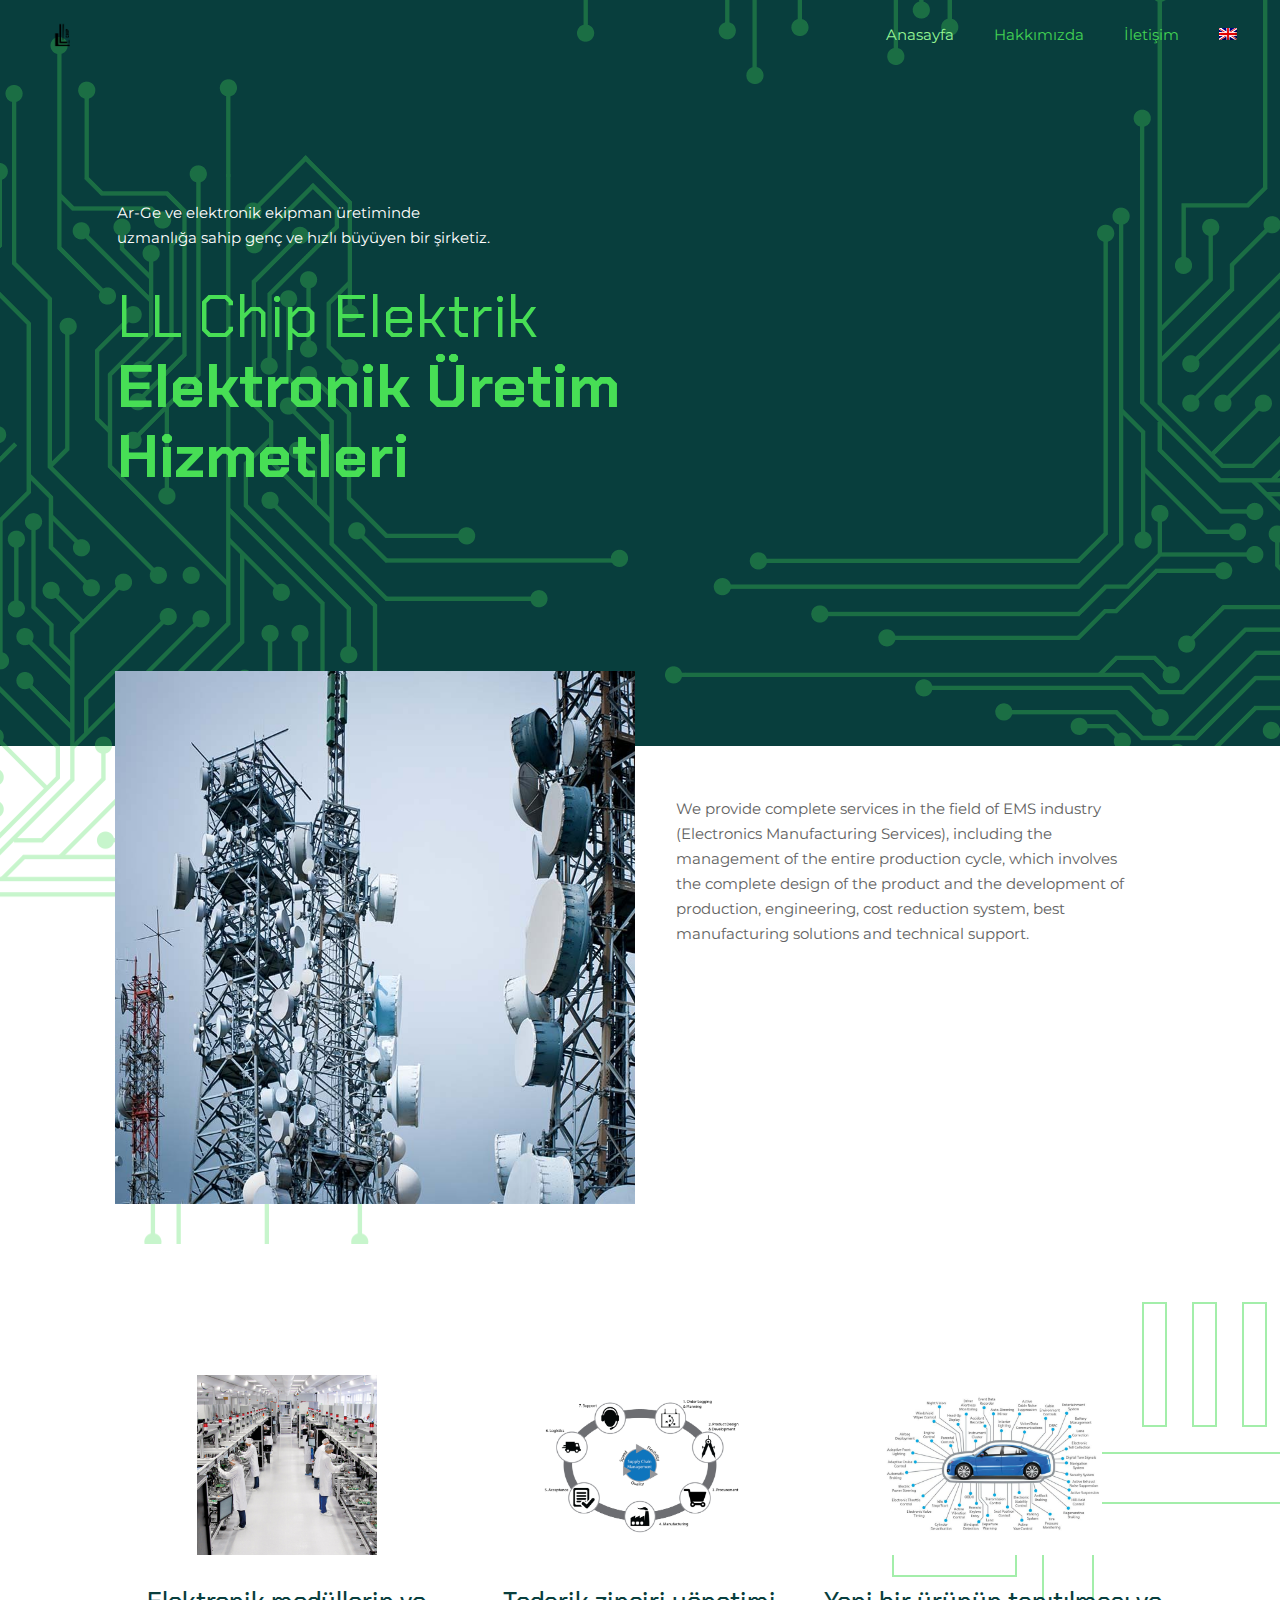
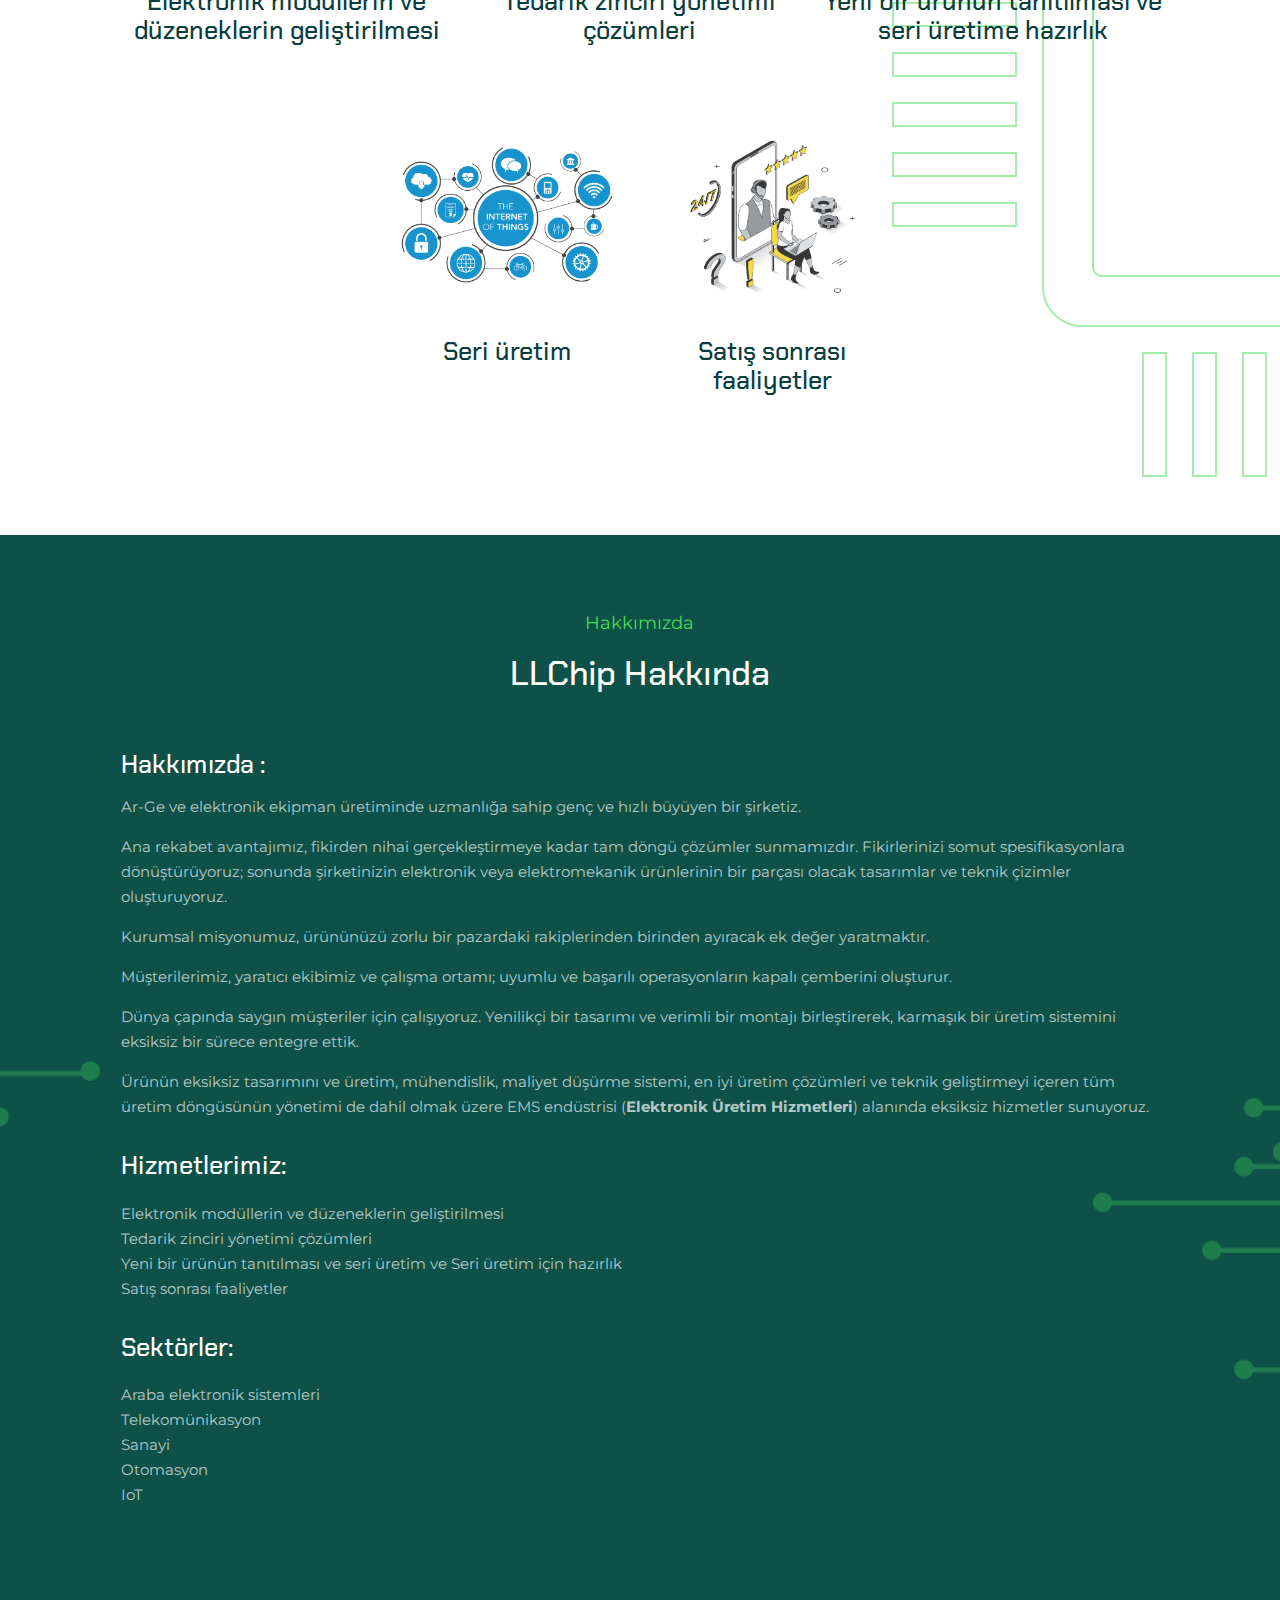
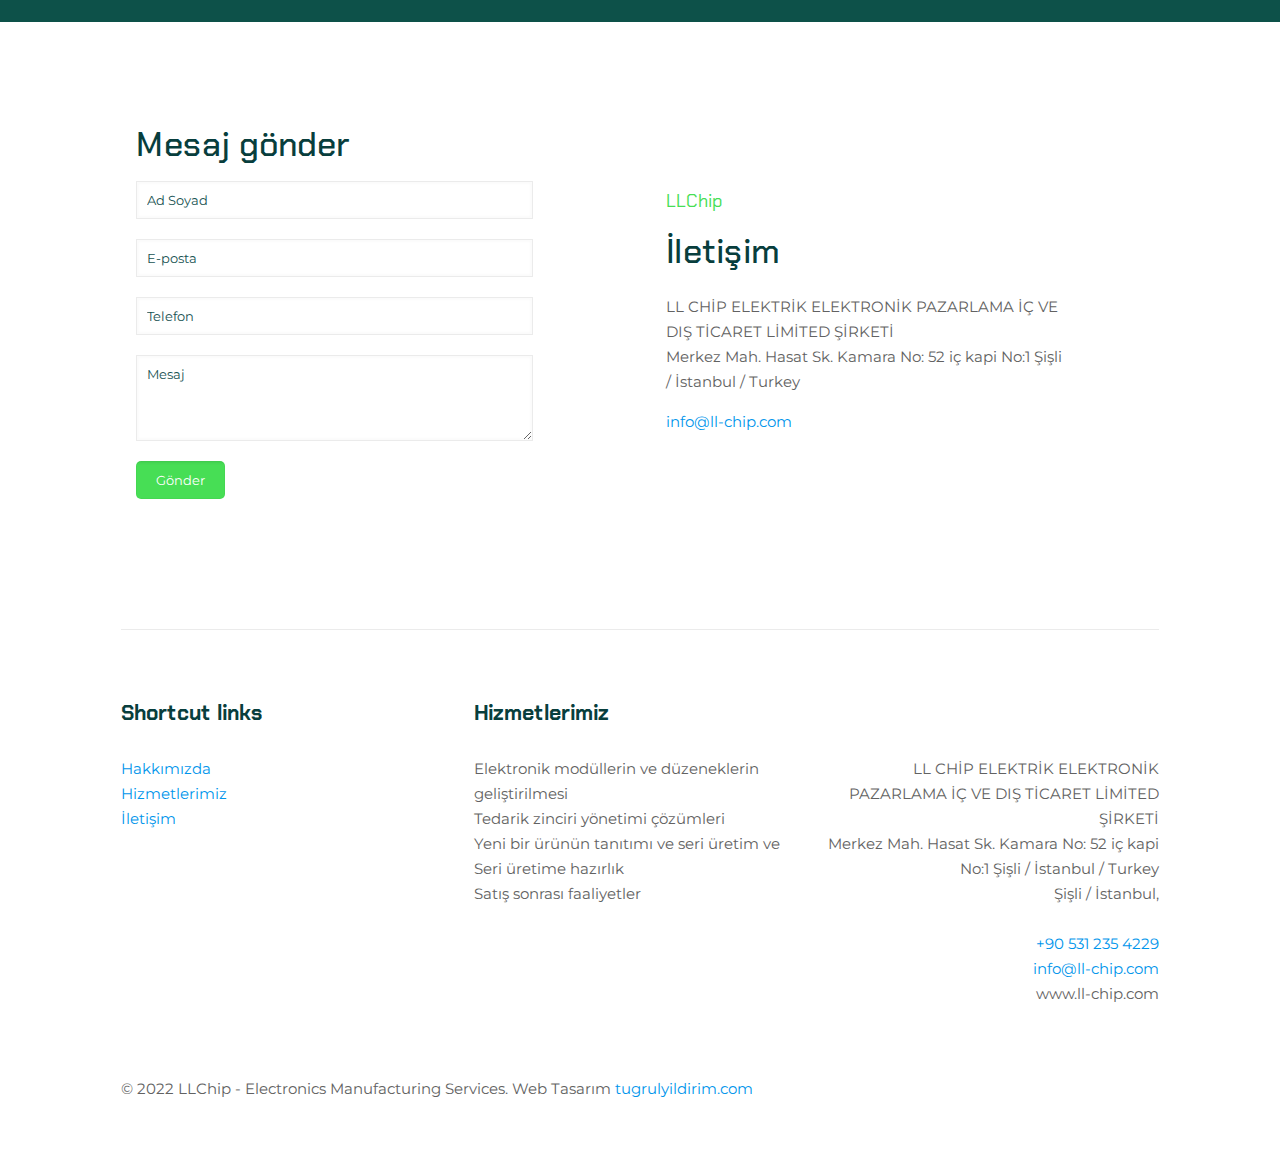
<file: index.html>
<!DOCTYPE html>
<!--[if lt IE 7]>
<html class="no-js lt-ie10 lt-ie9 lt-ie8 lt-ie7"> <![endif]-->
<!--[if IE 7]>
<html class="no-js lt-ie10 lt-ie9 lt-ie8"> <![endif]-->
<!--[if IE 8]>
<html class="no-js lt-ie10 lt-ie9"> <![endif]-->
<!--[if IE 9]>
<html class="no-js lt-ie10"> <![endif]-->
<!--[if gt IE 8]><!-->
<html class="no-js">
<!--<![endif]-->

<head>

    <meta charset="utf-8">
    <!-- Primary Meta Tags -->
    <title>LL CHİP ELEKTRİK ELEKTRONİK | Elektronik Üretim Hizmetleri</title>
    <meta name="title" content="LL CHİP ELEKTRİK ELEKTRONİK | Elektronik Üretim Hizmetleri">
    <meta name="description"
          content="LLChip, GPS izleyiciler, endüstriyel hücresel yönlendiriciler, ağ geçitleri ve uzaktan yönetim platformu ile IoT'nin zorluklarının üstesinden gelin ve tam potansiyele ulaşın.">

    <!-- Open Graph / Facebook -->
    <meta property="og:type" content="website">
    <meta property="og:url" content="https://ll-chip.com">
    <meta property="og:title" content="LL CHİP ELEKTRİK ELEKTRONİK | Elektronik Üretim Hizmetleri">
    <meta property="og:description"
          content="LLChip, GPS izleyiciler, endüstriyel hücresel yönlendiriciler, ağ geçitleri ve uzaktan yönetim platformu ile IoT'nin zorluklarının üstesinden gelin ve tam potansiyele ulaşın.">
    <meta property="og:image" content="https://ll-chip.com/images/meta.jpg">

    <!-- Twitter -->
    <meta property="twitter:card" content="summary_large_image">
    <meta property="twitter:url" content="https://ll-chip.com">
    <meta property="twitter:title" content="LL CHİP ELEKTRİK ELEKTRONİK | Elektronik Üretim Hizmetleri">
    <meta property="twitter:description"
          content="LLChip, GPS izleyiciler, endüstriyel hücresel yönlendiriciler, ağ geçitleri ve uzaktan yönetim platformu ile IoT'nin zorluklarının üstesinden gelin ve tam potansiyele ulaşın.">
    <meta property="twitter:image" content="https://ll-chip.com/images/meta.jpg">

    <!-- Mobile Specific Metas -->
    <meta name="viewport" content="width=device-width, initial-scale=1, maximum-scale=1">

    <!-- Favicons -->
    <link rel="shortcut icon" href="/images/favicon.ico">

    <!-- FONTS -->
    <link rel='stylesheet' href='https://fonts.googleapis.com/css?family=Roboto:100,300,400,400italic,700'>
    <link rel='stylesheet' href='https://fonts.googleapis.com/css?family=Patua+One:100,300,400,400italic,700'>
    <link rel='stylesheet' href='https://fonts.googleapis.com/css?family=Lato:400,400italic,700,700italic,900'>
    <link rel="stylesheet"
          href='https://fonts.googleapis.com/css?family=Montserrat:100,300,400,400italic,500,700,700italic'
          type="text/css" media="all">
    <link rel="stylesheet"
          href='https://fonts.googleapis.com/css?family=Chakra+Petch:100,300,400,400italic,500,700,700italic'
          type="text/css" media="all">

    <!-- CSS -->
    <link rel='stylesheet' href='/css/global.css'>
    <link rel='stylesheet' href='/css/structure.css'>
    <link rel='stylesheet' href='/css/electronics.css'>
    <link rel='stylesheet' href='/css/custom.css'>

    <script type="application/ld+json">
        {
            "@context": "https://schema.org",
            "@type": "LocalBusiness",
            "name": "LLChip",
            "image": "https://ll-chip.com/images/meta.jpg",
            "@id": "@llchip",
            "url": "https://ll-chip.com/images/meta.jpg",
            "telephone": "+905312354229",
            "priceRange": "$$$",
            "address": {
                "@type": "PostalAddress",
                "streetAddress": "Merkez neighborhood Hasat street",
                "addressLocality": "Şişli",
                "postalCode": "",
                "addressCountry": "TR"
            },
            "openingHoursSpecification": {
                "@type": "OpeningHoursSpecification",
                "dayOfWeek": [
                    "Monday",
                    "Tuesday",
                    "Wednesday",
                    "Thursday",
                    "Friday",
                    "Saturday",
                    "Sunday"
                ],
                "opens": "00:00",
                "closes": "23:59"
            },
            "sameAs": [
                "https://test.com",
                "https://test.com",
                "https://test.com",
                "https://test.com",
                "https://test.com",
                "https://test.com",
                "https://test.com"
            ]
        }
    </script>
    <link rel="canonical" href="https://ll-chip.com">
    <link rel="alternate" href="https://ll-chip.com/en" hreflang="tr-tr">
</head>

<body class="home page style-simple button-default layout-full-width if-zoom if-border-hide no-content-padding hide-love header-transparent header-fw minimalist-header-no sticky-header sticky-tb-color ab-hide subheader-both-center menuo-right menuo-no-borders footer-copy-center mobile-tb-center mobile-side-slide mobile-mini-mr-ll tablet-sticky mobile-header-mini mobile-sticky">
<div id="Wrapper">
    <div id="Header_wrapper">
        <div id="Top_bar">
            <div class="container">
                <div class="column one">
                    <div class="top_bar_left clearfix">
                        <div class="logo">
                            <a id="logo" href="/" title="LL Chip Electronics" data-height="100" data-padding="5">
                                <img class="logo-main scale-with-grid" src="/images/llchip-logo.png"
                                     data-retina="images/llchip-logo.png" data-height="60"
                                     data-no-retina="" alt="llchip logo" title="llchip logo"/>
                                <img class="logo-sticky scale-with-grid" src="/images/llchip-logo.png"
                                     data-retina="images/llchip-logo.png" data-height="60"
                                     data-no-retina="" alt="llchip logo" title="llchip logo"/>
                                <img class="logo-mobile scale-with-grid" src="/images/llchip-logo.png"
                                     data-retina="images/llchip-logo.png" data-height="60"
                                     data-no-retina="" alt="llchip logo" title="llchip logo"/>
                                <img class="logo-mobile-sticky scale-with-grid" src="/images/llchip-logo.png"
                                     data-retina="images/llchip-logo.png" data-height="60"
                                     data-no-retina="" alt="llchip logo" title="llchip logo"/>
                            </a>
                        </div>
                        <div class="menu_wrapper">
                            <nav id="menu">
                                <ul id="menu-menu" class="menu menu-main">
                                    <li class="current-menu-item"><a href="/#" title="Anasayfa"><span>Anasayfa</span></a>
                                    </li>
                                    <li><a href="#hakkimizda" title="hakkımızda"><span>Hakkımızda</span></a></li>
                                    <li><a href="#iletisim" title="İletişim"><span>İletişim</span></a></li>
                                    <li><a href="/en" title="English version"><span><img src="/images/flags/en.png"
                                                                                       alt="English version"></span></a>
                                    </li>
                                </ul>
                            </nav>
                            <a class="responsive-menu-toggle" href="/#"><i class="icon-menu-fine"></i></a>
                        </div>
                    </div>
                </div>
            </div>
        </div>
    </div>
    <div id="Content">
        <div class="content_wrapper clearfix">
            <div class="sections_group">
                <div class="entry-content">
                    <div class="section mcb-section equal-height-wrap"
                         style="padding-top:200px; padding-bottom:200px; background-color:#185352; background-image:url(/images/electronics_home_main_bg.png); background-repeat:no-repeat; background-position:left bottom;">
                        <div class="section_wrapper mcb-section-inner">
                            <div class="wrap mcb-wrap  two-third valign-middle clearfix">
                                <div class="mcb-wrap-inner">
                                    <div class="column mcb-column one column_column">
                                        <div class="column_attr clearfix">
                                            <p style="color:#fff;">Ar-Ge ve elektronik ekipman üretiminde <br> uzmanlığa
                                                sahip genç ve hızlı büyüyen bir şirketiz.</p>
                                            <hr class="no_line" style="margin: 0 auto 15px;"/>
                                            <h1 class="themecolor">
                                                LL Chip Elektrik <br>
                                                <strong>Elektronik Üretim <br> Hizmetleri</strong>
                                            </h1>
                                        </div>
                                    </div>
                                </div>
                            </div>
                            <div class="wrap mcb-wrap one-third valign-middle clearfix">
                                <div class="mcb-wrap-inner">
                                    <div class="column mcb-column five-sixth column_hover_color">
                                        <div class="hover_color align_left" style="background-color:#052a29;"
                                             ontouchstart="this.classList.toggle(hover">

                                        </div>
                                    </div>
                                </div>
                            </div>
                        </div>
                    </div>
                    <div class="section mcb-section"
                         style="padding-top:0px; padding-bottom:0; background-image:url(/images/electronics-home-circuit-bg1.png); background-repeat:no-repeat; background-position:left top;">
                        <div class="section_wrapper mcb-section-inner">
                            <div class="wrap mcb-wrap one-second valign-top move-up clearfix" style="margin-top:-75px"
                                 data-mobile="no-up">
                                <div class="mcb-wrap-inner">
                                    <div class="column mcb-column one column_image">
                                        <div class="image_frame image_item no_link scale-with-grid no_border">
                                            <div class="image_wrapper"><img class="scale-with-grid"
                                                                            src="/images/llchip10.jpg"
                                                                            title="llchip elektronik üretim hizmetleri"
                                                                            alt="llchip elektronik üretim hizmetleri"/>
                                            </div>
                                        </div>
                                    </div>
                                </div>
                            </div>
                            <div class="wrap mcb-wrap one-second valign-top clearfix" style="padding:50px 3% 0">
                                <div class="mcb-wrap-inner">
                                    <div class="column mcb-column one column_column">
                                        <div class="column_attr clearfix">
                                            <p>We provide complete services in the field of EMS industry (Electronics Manufacturing Services), including the management of the entire production cycle, which involves the complete design of the product and the development of production, engineering, cost reduction system, best manufacturing solutions and technical support.</p>
                                        </div>
                                    </div>
                                    <div class="column mcb-column one column_divider">
                                        <hr class="no_line"/>
                                    </div>
                                </div>
                            </div>
                        </div>
                    </div>
                    <div class="section mcb-section"
                         style="padding-top:0px; padding-bottom:75px; background-image:url(/images/electronics-home-circuit-bg2.png); background-repeat:no-repeat; background-position:right center;"
                         id="services">
                        <div class="section_wrapper mcb-section-inner">
                            <div class="wrap mcb-wrap one valign-top clearfix">
                                <div class="mcb-wrap-inner">
                                    <div class="column mcb-column one-sixth column_placeholder">
                                        <div class="placeholder">
                                            &nbsp;
                                        </div>
                                    </div>
                                    <div class="column mcb-column one column_divider">
                                        <hr class="no_line" style="margin: 0 auto 50px;"/>
                                    </div>
                                </div>
                            </div>
                            <div class="wrap mcb-wrap  divider valign-top bg-cover clearfix">
                                <div class="mcb-wrap-inner"></div>
                            </div>
                            <div class="wrap mcb-wrap one-third valign-top bg-cover clearfix">
                                <div class="mcb-wrap-inner">
                                    <div class="column mcb-column one column_icon_box">
                                        <div class="icon_box icon_position_top no_border">
                                            <a href="#hakkimizda" title="about"></a>
                                            <div class="image_wrapper"><img
                                                    src="/images/llchip-development-of-electronic-modules-and-assemblies.jpg"
                                                    class="scale-with-grid"
                                                    alt="elektronik modüllerin ve düzeneklerin geliştirilmesi"
                                                    title="elektronik modüllerin ve düzeneklerin geliştirilmesi"
                                                    style="height: 180px; width: auto; display: inline-block; margin:  0 auto;"/>
                                            </div>
                                            <div class="desc_wrapper">
                                                <div class="desc">
                                                    <h3>Elektronik modüllerin ve düzeneklerin geliştirilmesi</h3>
                                                </div>
                                            </div>
                                        </div>
                                    </div>
                                </div>
                            </div>
                            <div class="wrap mcb-wrap one-third valign-top bg-cover clearfix">
                                <div class="mcb-wrap-inner">
                                    <div class="column mcb-column one column_icon_box">
                                        <div class="icon_box icon_position_top no_border">
                                            <a href="#hakkimizda" title="hakkımızda"></a>
                                            <div class="image_wrapper"><img
                                                    src="/images/supply-chain-management-solutions.jpg"
                                                    style="height: 180px; width: auto; display: inline-block; margin:  0 auto;"
                                                    alt="Tedarik zinciri yönetimi çözümleri"
                                                    title="Tedarik zinciri yönetimi çözümleri"
                                                    class="scale-with-grid"/></div>
                                            <div class="desc_wrapper">
                                                <div class="desc">
                                                    <h3>Tedarik zinciri yönetimi çözümleri</h3>
                                                </div>
                                            </div>
                                        </div>
                                    </div>
                                </div>
                            </div>
                            <div class="wrap mcb-wrap one-third valign-top bg-cover clearfix">
                                <div class="mcb-wrap-inner">
                                    <div class="column mcb-column one column_icon_box">
                                        <div class="icon_box icon_position_top no_border">
                                            <a href="/#hakkimizda"></a>
                                            <div class="image_wrapper"><img src="/images/marketing.jpg"
                                                                            style="height: 180px; width: auto; display: inline-block; margin:  0 auto;"
                                                                            class="scale-with-grid"
                                                                            alt="Yeni bir ürünün tanıtılması ve seri üretime hazırlık"
                                                                            title="Yeni bir ürünün tanıtılması ve seri üretime hazırlık"
                                            /></div>
                                            <div class="desc_wrapper">
                                                <div class="desc">
                                                    <h3>Yeni bir ürünün tanıtılması ve seri üretime hazırlık
                                                    </h3>
                                                </div>
                                            </div>
                                        </div>
                                    </div>
                                </div>
                            </div>
                            <div class="wrap mcb-wrap  divider valign-top bg-cover clearfix">
                                <div class="mcb-wrap-inner"></div>
                            </div>
                            <div class="wrap mcb-wrap one-fourth valign-top bg-cover clearfix">
                                <div class="mcb-wrap-inner">
                                    <div class="column mcb-column one column_placeholder">
                                        <div class="placeholder">
                                            &nbsp;
                                        </div>
                                    </div>
                                </div>
                            </div>
                            <div class="wrap mcb-wrap one-fourth valign-top bg-cover clearfix">
                                <div class="mcb-wrap-inner">
                                    <div class="column mcb-column one column_icon_box">
                                        <div class="icon_box icon_position_top no_border">
                                            <a href="/#hakkimizda"></a>
                                            <div class="image_wrapper"><img src="/images/internet-of-things.jpg"
                                                                            style="height: 180px; width: auto; display: inline-block; margin:  0 auto;"
                                                                            class="scale-with-grid"
                                                                            alt="Seri üretim"
                                                                            title="Seri üretim"/></div>
                                            <div class="desc_wrapper">
                                                <div class="desc">
                                                    <h3>Seri üretim</h3>
                                                </div>
                                            </div>
                                        </div>
                                    </div>
                                </div>
                            </div>
                            <div class="wrap mcb-wrap one-fourth valign-top bg-cover clearfix">
                                <div class="mcb-wrap-inner">
                                    <div class="column mcb-column one column_icon_box">
                                        <div class="icon_box icon_position_top no_border">
                                            <a href="/#hakkimizda"></a>
                                            <div class="image_wrapper"><img src="/images/test5.png"
                                                                            title="Satış sonrası faaliyetler"
                                                                            alt="Satış sonrası faaliyetler"
                                                                            style="height: 180px; width: auto; display: inline-block; margin:  0 auto;"
                                                                            class="scale-with-grid"/></div>
                                            <div class="desc_wrapper">
                                                <div class="desc">
                                                    <h3>Satış sonrası faaliyetler</h3>
                                                </div>
                                            </div>
                                        </div>
                                    </div>
                                </div>
                            </div>
                        </div>
                    </div>
                    <div class="section mcb-section bg-cover"
                         style="padding-top:75px; padding-bottom:75px; background-color:#0d5149; background-image:url(/images/electornics-home-section-bg.png); background-repeat:no-repeat; background-position:center;"
                         id="hakkimizda">
                        <div class="section_wrapper mcb-section-inner">
                            <div class="wrap mcb-wrap one valign-top bg-cover clearfix">
                                <div class="mcb-wrap-inner">
                                    <div class="column mcb-column one column_column">
                                        <div class="column_attr clearfix align_center">
                                            <p class="themecolor big">Hakkımızda</p>
                                            <h2 style="color:#fff;">LLChip Hakkında</h2>
                                        </div>
                                    </div>
                                    <div class="column mcb-column one column_blog_teaser" id="about-content">
                                        <h3 class="text-white">Hakkımızda :</h3>
                                        <p class="text-white-50">Ar-Ge ve elektronik ekipman üretiminde uzmanlığa sahip genç ve hızlı büyüyen bir şirketiz.</p>
                                        <p>Ana rekabet avantajımız, fikirden nihai gerçekleştirmeye kadar tam döngü çözümler sunmamızdır. Fikirlerinizi somut spesifikasyonlara dönüştürüyoruz; sonunda şirketinizin elektronik veya elektromekanik ürünlerinin bir parçası olacak tasarımlar ve teknik çizimler oluşturuyoruz.</p>
                                        <p>Kurumsal misyonumuz, ürününüzü zorlu bir pazardaki rakiplerinden birinden ayıracak ek değer yaratmaktır.</p>
                                        <p>Müşterilerimiz, yaratıcı ekibimiz ve çalışma ortamı; uyumlu ve başarılı operasyonların kapalı çemberini oluşturur.</p>
                                        <p>Dünya çapında saygın müşteriler için çalışıyoruz. Yenilikçi bir tasarımı ve verimli bir montajı birleştirerek, karmaşık bir üretim sistemini eksiksiz bir sürece entegre ettik.</p>
                                        <p>Ürünün eksiksiz tasarımını ve üretim, mühendislik, maliyet düşürme sistemi, en iyi üretim çözümleri ve teknik geliştirmeyi içeren tüm üretim döngüsünün yönetimi de dahil olmak üzere EMS endüstrisi (<strong>Elektronik Üretim Hizmetleri</strong>) alanında eksiksiz hizmetler sunuyoruz. </p>

                                        <h3 style="margin-top: 2rem; margin-bottom: 1.3rem;">Hizmetlerimiz:</h3>
                                        <ul>
                                            <li>Elektronik modüllerin ve düzeneklerin geliştirilmesi
                                                </li>
                                            <li>Tedarik zinciri yönetimi çözümleri
                                                </li>
                                            <li>Yeni bir ürünün tanıtılması ve seri üretim ve Seri üretim için hazırlık

                                            </li>
                                            <li>Satış sonrası faaliyetler</li>
                                        </ul>

                                        <h3 style="margin-top: 2rem; margin-bottom: 1.3rem;">Sektörler:</h3>
                                        <ul>
                                            <li>Araba elektronik sistemleri
                                                </li>
                                            <li>Telekomünikasyon
                                                </li>
                                            <li>Sanayi
                                                </li>
                                            <li>Otomasyon
                                                </li>
                                            <li>IoT</li>
                                        </ul>
                                    </div>
                                </div>
                            </div>
                        </div>
                    </div>
                    <div class="section mcb-section equal-height-wrap"
                         style="padding-top:100px; padding-bottom:75px;" id="iletisim">
                        <div class="section_wrapper mcb-section-inner">

                            <div class="wrap mcb-wrap one-second valign-middle bg-cover clearfix" style="padding:0 2%">
                                <div class="mcb-wrap-inner">
                                    <div class="column mcb-column five-sixth column_column">
                                        <div class="column_attr clearfix">
                                            <h2>Mesaj gönder</h2>
                                            <form action="gonder.php" method="post">
                                                <input type="text" name="name" required class="input-text"
                                                       style="display: block; width: 100%;" placeholder="Ad Soyad">
                                                <input type="email" name="email" required class="input-text"
                                                       style="display: block; width: 100%;" placeholder="E-posta">
                                                <input type="tel" name="phone" required class="input-text"
                                                       style="display: block; width: 100%;" placeholder="Telefon">
                                                <textarea class="input-text" required name="message"
                                                          style="display: block; width: 100%;" placeholder="Mesaj"
                                                          rows="4"></textarea>
                                                <button type="submit" name="sendMessage" class="button action_button">
                                                    Gönder
                                                </button>
                                            </form>
                                        </div>
                                    </div>
                                </div>
                            </div>
                            <div class="wrap mcb-wrap one-second valign-middle bg-cover clearfix" style="padding:0 2%">
                                <div class="mcb-wrap-inner">
                                    <div class="column mcb-column five-sixth column_column">
                                        <div class="column_attr clearfix">
                                            <h2 class="big themecolor">LLChip</h2>

                                            <h2>İletişim</h2>
                                            <hr class="no_line" style="margin: 0 auto 5px;"/>
                                            <p>
                                                LL CHİP ELEKTRİK ELEKTRONİK PAZARLAMA İÇ VE DIŞ TİCARET LİMİTED ŞİRKETİ
                                                <br>
                                                Merkez Mah. Hasat Sk. Kamara No: 52 iç kapi No:1 Şişli / İstanbul / Turkey
                                            </p>
                                            <p>
                                                <a href="mailto:info@ll-chip.com">info@ll-chip.com</a>
                                            </p>
                                        </div>
                                    </div>
                                </div>
                            </div>
                        </div>
                    </div>
                    <div class="section mcb-section" style="padding-top:0px; padding-bottom:0px; ">
                        <div class="section_wrapper mcb-section-inner">
                            <div class="wrap mcb-wrap one valign-top bg-cover clearfix">
                                <div class="mcb-wrap-inner">
                                    <div class="column mcb-column one column_divider">
                                        <hr/>
                                    </div>
                                </div>
                            </div>
                        </div>
                    </div>
                </div>
            </div>
        </div>
    </div>
    <div class="widgets_wrapper" style="padding:70px 0 30px;">
        <div class="container">
            <div class="column one-third">
                <h4>Shortcut links</h4>
                <div class="textwidget custom-html-widget">
                    <hr class="no_line" style="margin: 0 auto 15px;"/>
                    <ul>
                        <li><a href="#hakkimizda" title="Hakkımızda">Hakkımızda</a></li>
                        <li><a href="#services" title="Hizmetlerimiz">Hizmetlerimiz</a></li>
                        <li><a href="#iletisim" title="İletişim">İletişim</a></li>
                    </ul>
                </div>
            </div>
            <div class="column one-third">
                <h4>Hizmetlerimiz</h4>
                <div class="textwidget custom-html-widget">
                    <hr class="no_line" style="margin: 0 auto 15px;"/>
                    <ul>
                        <li>Elektronik modüllerin ve düzeneklerin geliştirilmesi</li>
                        <li>Tedarik zinciri yönetimi çözümleri</li>
                        <li>Yeni bir ürünün tanıtımı ve seri üretim ve Seri üretime hazırlık</li>
                        <li>Satış sonrası faaliyetler</li>
                    </ul>
                </div>
            </div>
            <div class="column one-third">
                <h4>&nbsp;</h4>
                <div class="textwidget custom-html-widget">
                    <hr class="no_line" style="margin: 0 auto 15px;"/>
                    <div style="text-align:right;">
                        LL CHİP ELEKTRİK ELEKTRONİK PAZARLAMA İÇ VE DIŞ TİCARET LİMİTED ŞİRKETİ<br>
                        Merkez Mah. Hasat Sk. Kamara No: 52 iç kapi No:1 Şişli / İstanbul / Turkey
                        <br> Şişli / İstanbul,<br>
                        <br> <a href="tel:+905312354229">+90 531 235 4229</a><br>
                        <a href="mailto:info@ll-chip.com">info@ll-chip.com</a><br> www.ll-chip.com
                        <br>
                    </div>
                </div>
            </div>
        </div>
    </div>
    <div class="footer_copy">
        <div class="container">
            <div class="column one">
                <a id="back_to_top" class="button button_js" href="/" name="back_to_top"></a>
                <div class="copyright">
                    &copy; 2022 LLChip - Electronics Manufacturing Services. Web Tasarım <a target="_blank" rel="nofollow"
                                                                                          href="https://tugrulyildirim.com">tugrulyildirim.com</a>
                </div>
            </div>
        </div>
    </div>
</div>
<div id="Side_slide" class="right dark" data-width="250">
    <div class="close-wrapper">
        <a href="#" class="close"></a>
    </div>
    <div class="extras">
        <div class="extras-wrapper"></div>
    </div>
    <div class="menu_wrapper"></div>
</div>
<div id="body_overlay"></div>

<!-- JS -->
<script src="/js/jquery-2.1.4.min.js"></script>

<script src="/js/mfn.menu.js"></script>
<script src="/js/jquery.plugins.js"></script>
<script src="/js/jquery.jplayer.min.js"></script>
<script src="/js/animations/animations.js"></script>
<script src="/js/translate3d.js"></script>
<script src="/js/scripts.js"></script>
</body>

</html>
</file>
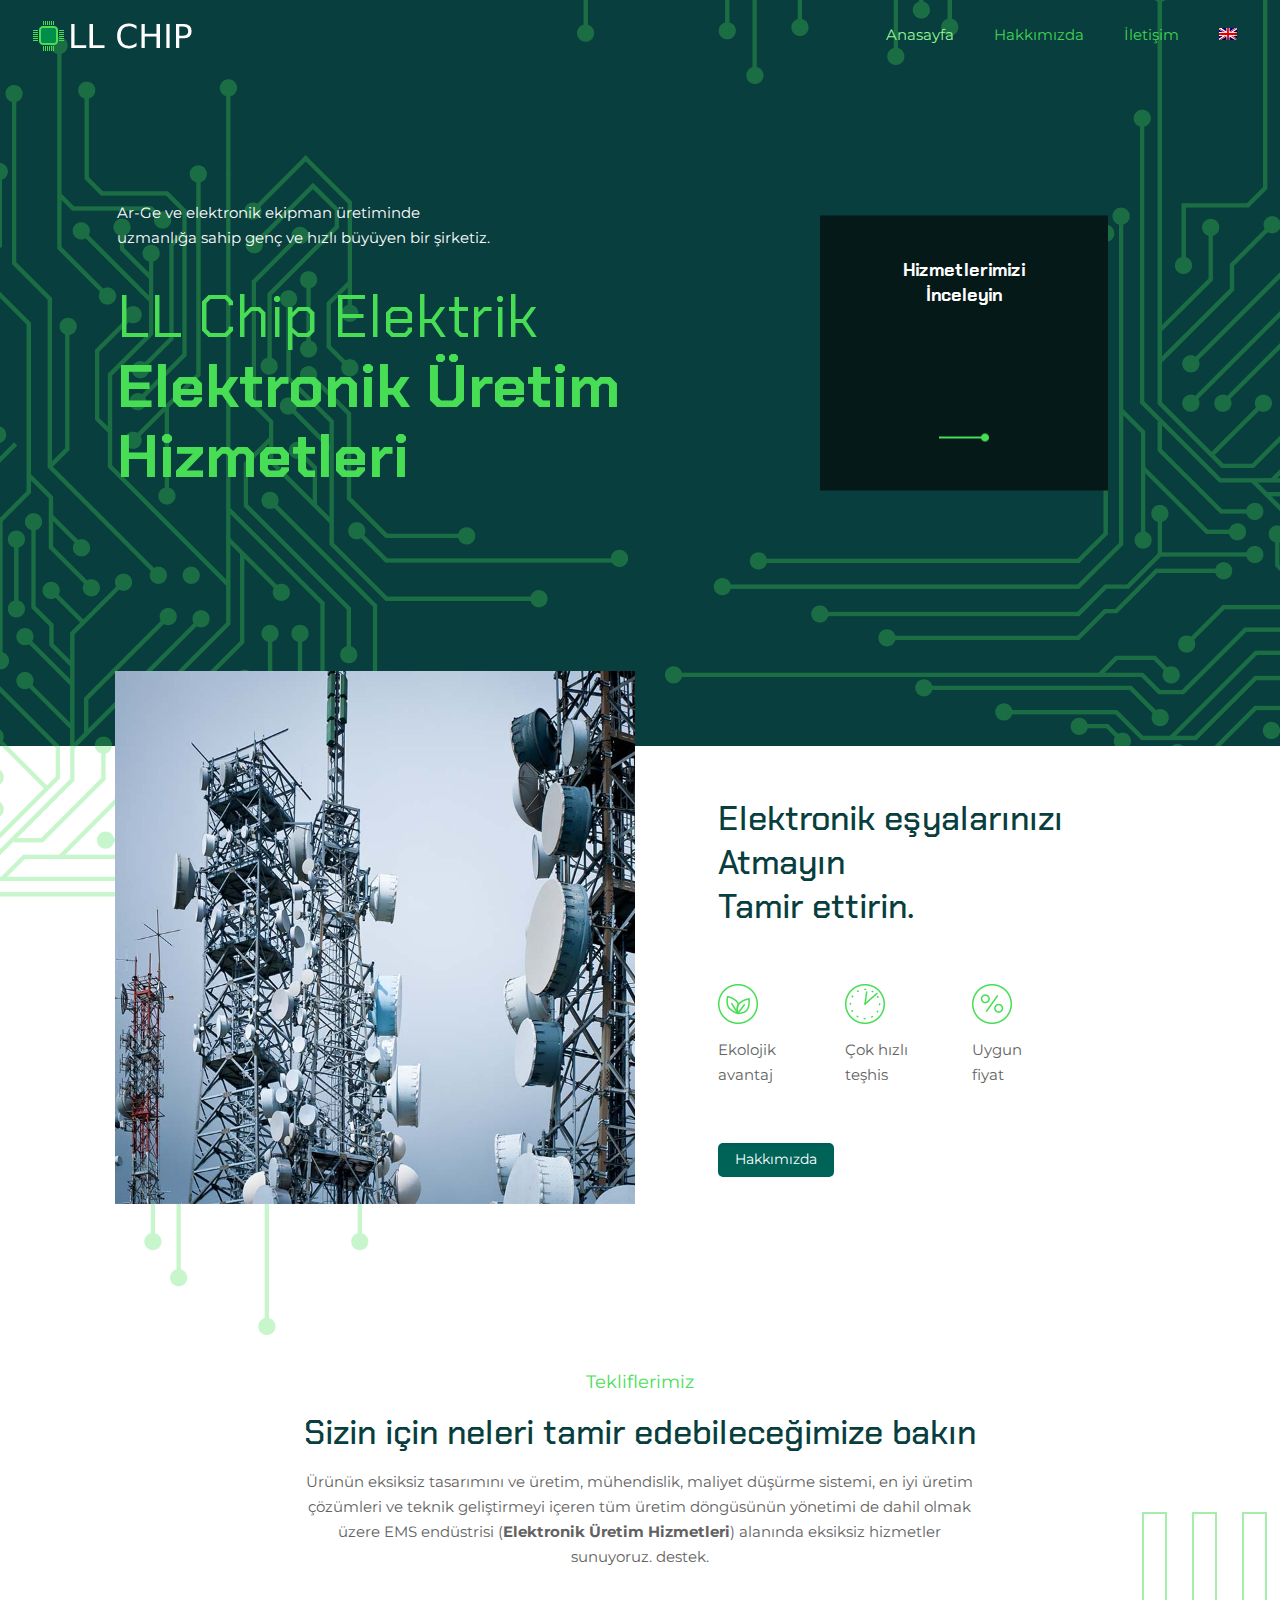
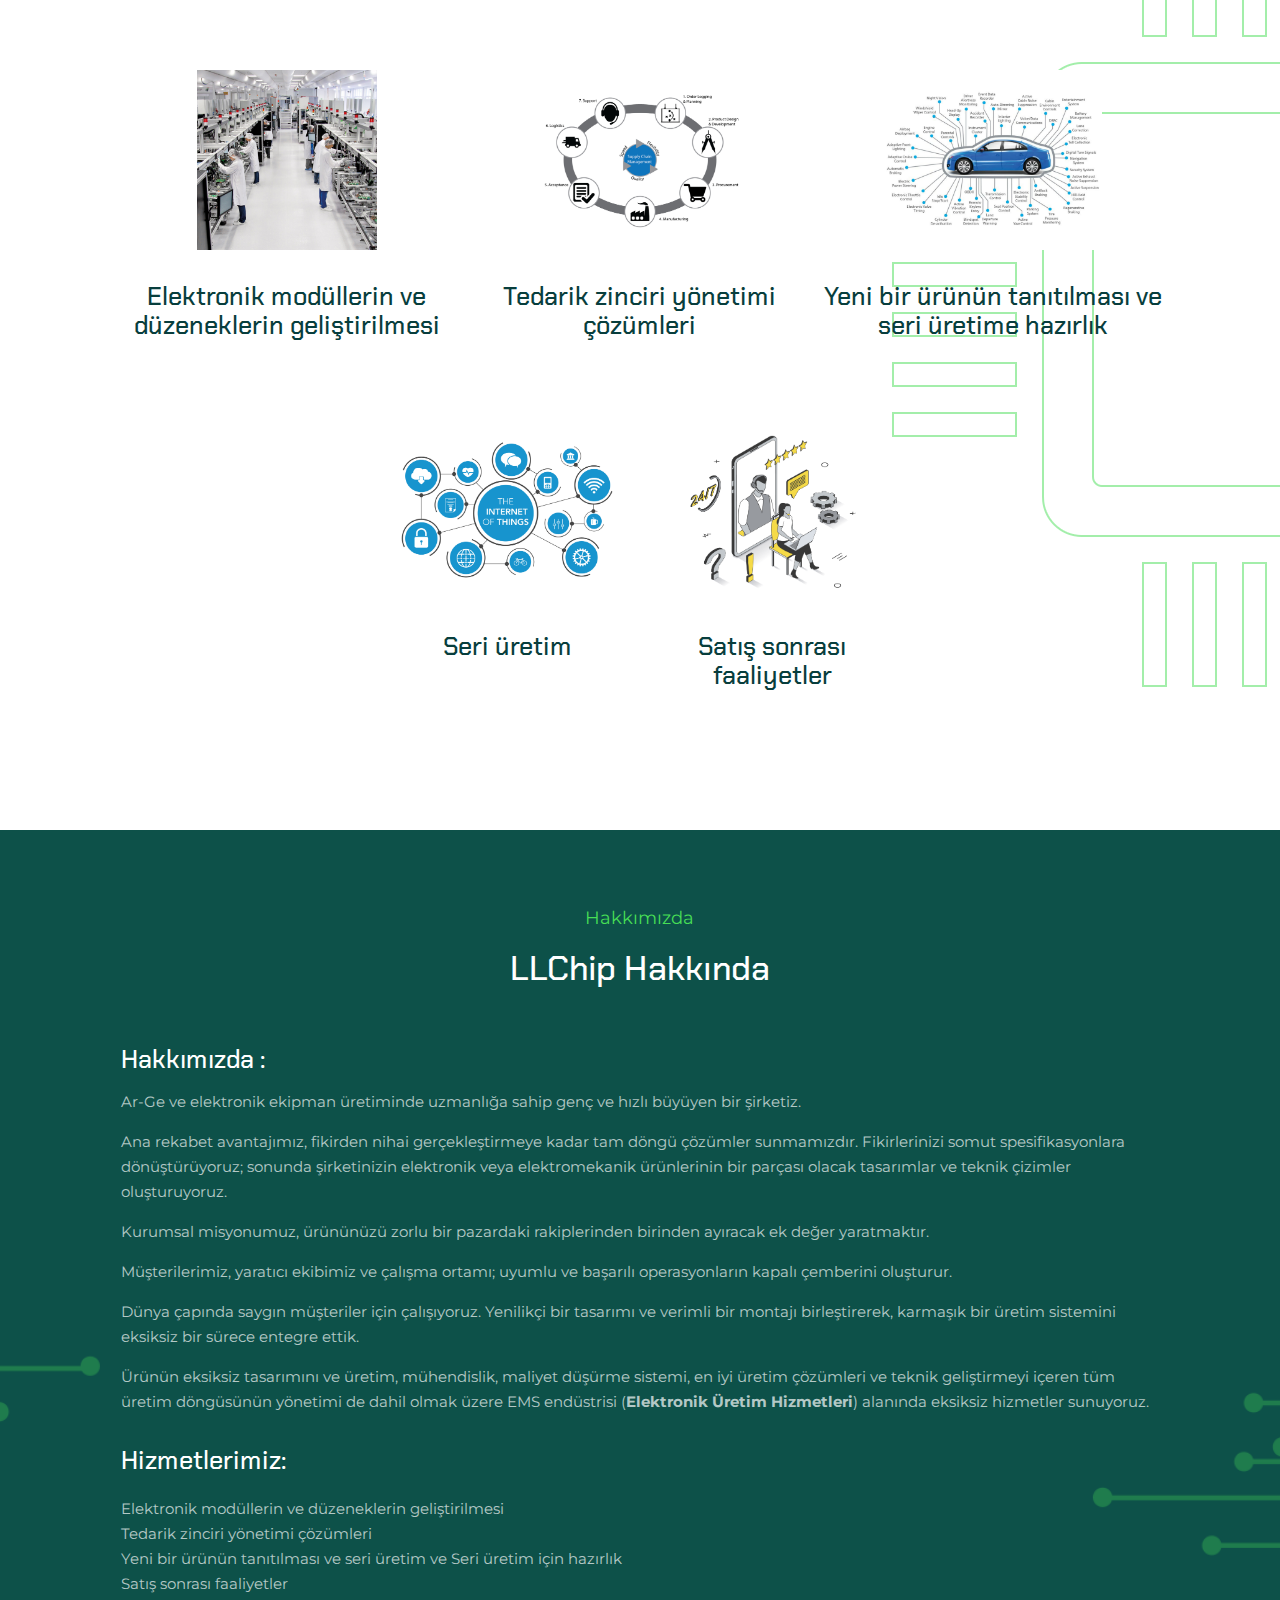
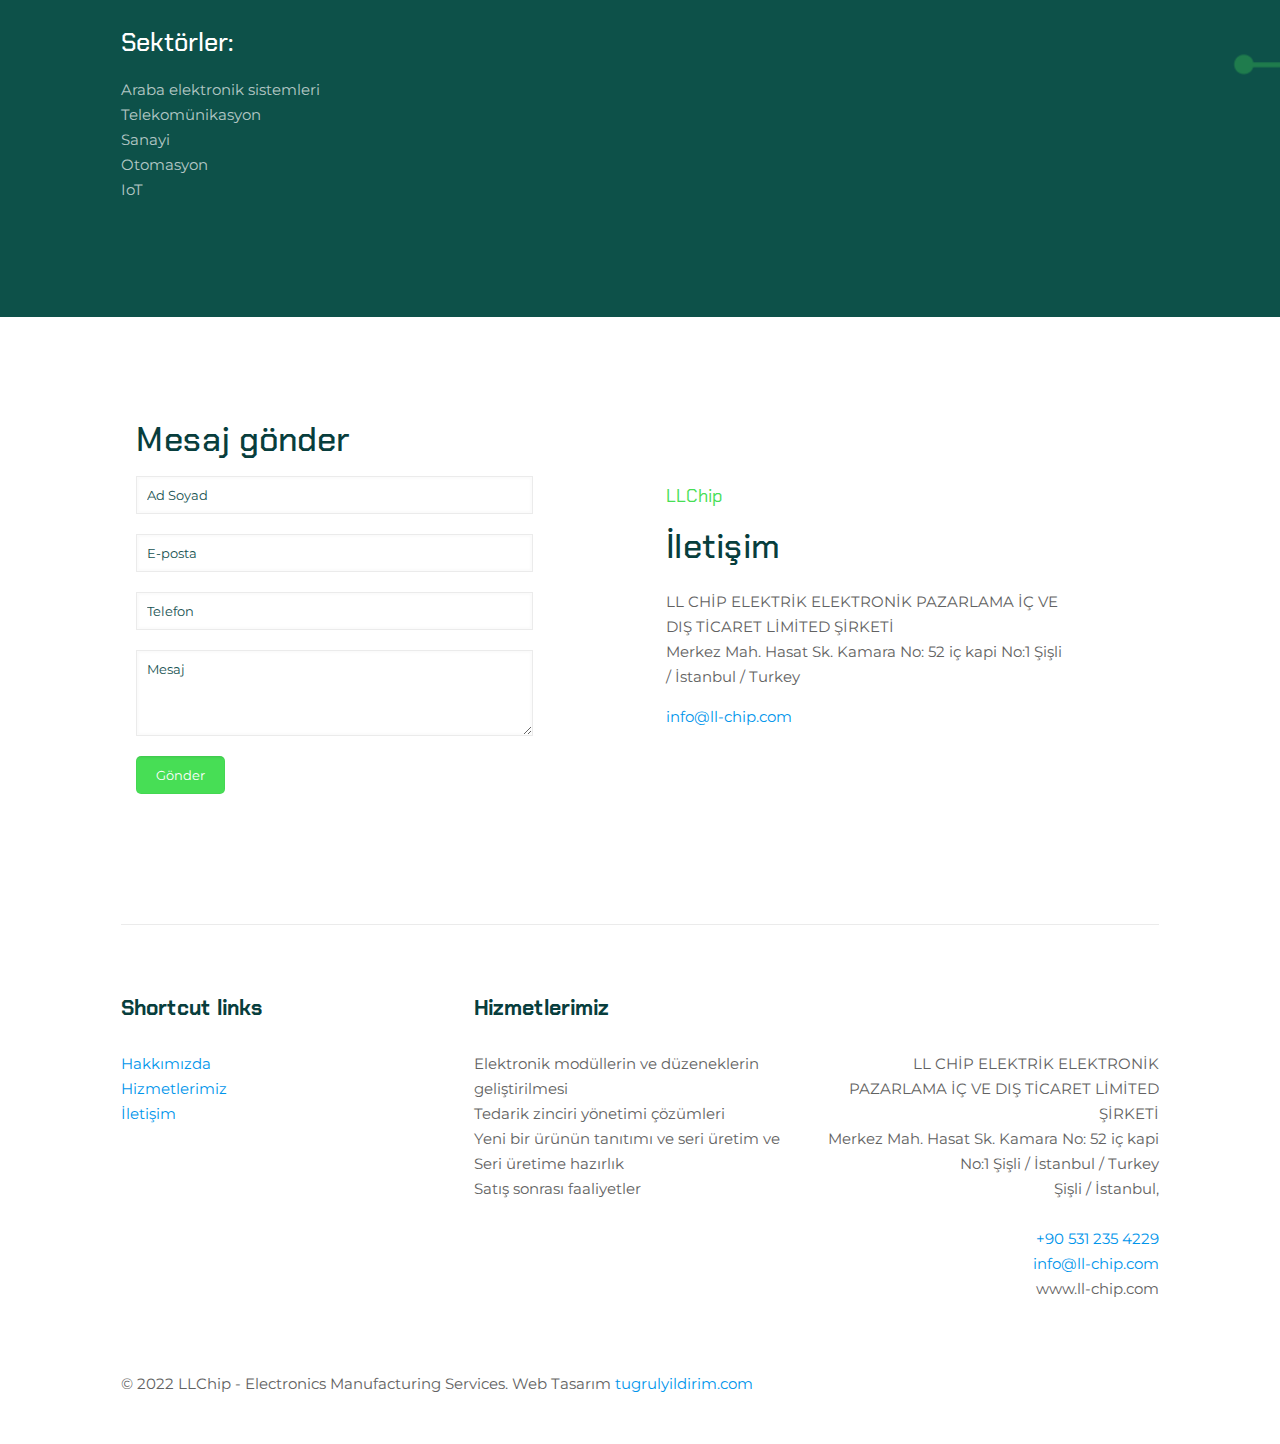
<file: tr/index.html>
<!DOCTYPE html>
<!--[if lt IE 7]>
<html class="no-js lt-ie10 lt-ie9 lt-ie8 lt-ie7"> <![endif]-->
<!--[if IE 7]>
<html class="no-js lt-ie10 lt-ie9 lt-ie8"> <![endif]-->
<!--[if IE 8]>
<html class="no-js lt-ie10 lt-ie9"> <![endif]-->
<!--[if IE 9]>
<html class="no-js lt-ie10"> <![endif]-->
<!--[if gt IE 8]><!-->
<html class="no-js">
<!--<![endif]-->

<head>

    <meta charset="utf-8">
    <!-- Primary Meta Tags -->
    <title>LL CHİP ELEKTRİK ELEKTRONİK | Elektronik Üretim Hizmetleri</title>
    <meta name="title" content="LL CHİP ELEKTRİK ELEKTRONİK | Elektronik Üretim Hizmetleri">
    <meta name="description"
          content="LLChip, GPS izleyiciler, endüstriyel hücresel yönlendiriciler, ağ geçitleri ve uzaktan yönetim platformu ile IoT'nin zorluklarının üstesinden gelin ve tam potansiyele ulaşın.">

    <!-- Open Graph / Facebook -->
    <meta property="og:type" content="website">
    <meta property="og:url" content="https://llchip.web.app">
    <meta property="og:title" content="LL CHİP ELEKTRİK ELEKTRONİK | Elektronik Üretim Hizmetleri">
    <meta property="og:description"
          content="LLChip, GPS izleyiciler, endüstriyel hücresel yönlendiriciler, ağ geçitleri ve uzaktan yönetim platformu ile IoT'nin zorluklarının üstesinden gelin ve tam potansiyele ulaşın.">
    <meta property="og:image" content="https://llchip.web.app/images/meta.jpg">

    <!-- Twitter -->
    <meta property="twitter:card" content="summary_large_image">
    <meta property="twitter:url" content="https://llchip.web.app">
    <meta property="twitter:title" content="LL CHİP ELEKTRİK ELEKTRONİK | Elektronik Üretim Hizmetleri">
    <meta property="twitter:description"
          content="LLChip, GPS izleyiciler, endüstriyel hücresel yönlendiriciler, ağ geçitleri ve uzaktan yönetim platformu ile IoT'nin zorluklarının üstesinden gelin ve tam potansiyele ulaşın.">
    <meta property="twitter:image" content="https://llchip.web.app/images/meta.jpg">

    <!-- Mobile Specific Metas -->
    <meta name="viewport" content="width=device-width, initial-scale=1, maximum-scale=1">

    <!-- Favicons -->
    <link rel="shortcut icon" href="../images/favicon.ico">

    <!-- FONTS -->
    <link rel='stylesheet' href='https://fonts.googleapis.com/css?family=Roboto:100,300,400,400italic,700'>
    <link rel='stylesheet' href='https://fonts.googleapis.com/css?family=Patua+One:100,300,400,400italic,700'>
    <link rel='stylesheet' href='https://fonts.googleapis.com/css?family=Lato:400,400italic,700,700italic,900'>
    <link rel="stylesheet"
          href='https://fonts.googleapis.com/css?family=Montserrat:100,300,400,400italic,500,700,700italic'
          type="text/css" media="all">
    <link rel="stylesheet"
          href='https://fonts.googleapis.com/css?family=Chakra+Petch:100,300,400,400italic,500,700,700italic'
          type="text/css" media="all">

    <!-- CSS -->
    <link rel='stylesheet' href='../css/global.css'>
    <link rel='stylesheet' href='../css/structure.css'>
    <link rel='stylesheet' href='../css/electronics.css'>
    <link rel='stylesheet' href='../css/custom.css'>

    <script type="application/ld+json">
        {
            "@context": "https://schema.org",
            "@type": "LocalBusiness",
            "name": "LLChip",
            "image": "https://ll-chip.com/images/meta.jpg",
            "@id": "@llchip",
            "url": "https://ll-chip.com/images/meta.jpg",
            "telephone": "+905312354229",
            "priceRange": "$$$",
            "address": {
                "@type": "PostalAddress",
                "streetAddress": "Merkez neighborhood Hasat street",
                "addressLocality": "Şişli",
                "postalCode": "",
                "addressCountry": "TR"
            },
            "openingHoursSpecification": {
                "@type": "OpeningHoursSpecification",
                "dayOfWeek": [
                    "Monday",
                    "Tuesday",
                    "Wednesday",
                    "Thursday",
                    "Friday",
                    "Saturday",
                    "Sunday"
                ],
                "opens": "00:00",
                "closes": "23:59"
            },
            "sameAs": [
                "https://test.com",
                "https://test.com",
                "https://test.com",
                "https://test.com",
                "https://test.com",
                "https://test.com",
                "https://test.com"
            ]
        }
    </script>
    <link rel="canonical" href="https://ll-chip.com/tr">
    <link rel="alternate" href="https://ll-chip.com" hreflang="en-us">
</head>

<body class="home page style-simple button-default layout-full-width if-zoom if-border-hide no-content-padding hide-love header-transparent header-fw minimalist-header-no sticky-header sticky-tb-color ab-hide subheader-both-center menuo-right menuo-no-borders footer-copy-center mobile-tb-center mobile-side-slide mobile-mini-mr-ll tablet-sticky mobile-header-mini mobile-sticky">
<div id="Wrapper">
    <div id="Header_wrapper">
        <div id="Top_bar">
            <div class="container">
                <div class="column one">
                    <div class="top_bar_left clearfix">
                        <div class="logo">
                            <a id="logo" href="../" title="LL Chip Electronics" data-height="60" data-padding="5">
                                <img class="logo-main scale-with-grid" src="../images/electronics-logo.png"
                                     data-retina="images/electronics-retina-logo.png" data-height="31"
                                     data-no-retina="" alt="llchip logo" title="llchip logo"/>
                                <img class="logo-sticky scale-with-grid" src="../images/electronics-logo.png"
                                     data-retina="images/electronics-retina-logo.png" data-height="31"
                                     data-no-retina="" alt="llchip logo" title="llchip logo"/>
                                <img class="logo-mobile scale-with-grid" src="../images/electronics-logo.png"
                                     data-retina="images/electronics-retina-logo.png" data-height="31"
                                     data-no-retina="" alt="llchip logo" title="llchip logo"/>
                                <img class="logo-mobile-sticky scale-with-grid" src="../images/electronics-logo.png"
                                     data-retina="images/electronics-retina-logo.png" data-height="31"
                                     data-no-retina="" alt="llchip logo" title="llchip logo"/>
                            </a>
                        </div>
                        <div class="menu_wrapper">
                            <nav id="menu">
                                <ul id="menu-menu" class="menu menu-main">
                                    <li class="current-menu-item"><a href="../#" title="Anasayfa"><span>Anasayfa</span></a>
                                    </li>
                                    <li><a href="/tr/#hakkimizda" title="hakkımızda"><span>Hakkımızda</span></a></li>
                                    <li><a href="/tr/#iletisim" title="İletişim"><span>İletişim</span></a></li>
                                    <li><a href="/" title="English version"><span><img src="../images/flags/en.png"
                                                                                       alt="English version"></span></a>
                                    </li>
                                </ul>
                            </nav>
                            <a class="responsive-menu-toggle" href="../#"><i class="icon-menu-fine"></i></a>
                        </div>
                    </div>
                </div>
            </div>
        </div>
    </div>
    <div id="Content">
        <div class="content_wrapper clearfix">
            <div class="sections_group">
                <div class="entry-content">
                    <div class="section mcb-section equal-height-wrap"
                         style="padding-top:200px; padding-bottom:200px; background-color:#185352; background-image:url(../images/electronics_home_main_bg.png); background-repeat:no-repeat; background-position:left bottom;">
                        <div class="section_wrapper mcb-section-inner">
                            <div class="wrap mcb-wrap  two-third valign-middle clearfix">
                                <div class="mcb-wrap-inner">
                                    <div class="column mcb-column one column_column">
                                        <div class="column_attr clearfix">
                                            <p style="color:#fff;">Ar-Ge ve elektronik ekipman üretiminde <br> uzmanlığa
                                                sahip genç ve hızlı büyüyen bir şirketiz.</p>
                                            <hr class="no_line" style="margin: 0 auto 15px;"/>
                                            <h1 class="themecolor">
                                                LL Chip Elektrik <br>
                                                <strong>Elektronik Üretim <br> Hizmetleri</strong>
                                            </h1>
                                        </div>
                                    </div>
                                </div>
                            </div>
                            <div class="wrap mcb-wrap one-third valign-middle clearfix">
                                <div class="mcb-wrap-inner">
                                    <div class="column mcb-column five-sixth column_hover_color">
                                        <div class="hover_color align_left" style="background-color:#052a29;"
                                             ontouchstart="this.classList.toggle(hover">
                                            <div class="hover_color_bg"
                                                 style="background-color:#051919;border-width:2px;">
                                                <a href="../#services"></a>
                                                <div class="hover_color_wrapper" style="padding:40px 30px;">
                                                    <h5 style="color:#fff;">Hizmetlerimizi <br> İnceleyin</h5>
                                                    <hr class="no_line" style="margin: 0 auto 100px;"/>
                                                    <img src="../images/electronics-home-slider-button.png"
                                                         alt="check our services" title="check our services"/></div>
                                            </div>
                                        </div>
                                    </div>
                                </div>
                            </div>
                        </div>
                    </div>
                    <div class="section mcb-section"
                         style="padding-top:0px; padding-bottom:125px; background-image:url(../images/electronics-home-circuit-bg1.png); background-repeat:no-repeat; background-position:left top;">
                        <div class="section_wrapper mcb-section-inner">
                            <div class="wrap mcb-wrap one-second valign-top move-up clearfix" style="margin-top:-75px"
                                 data-mobile="no-up">
                                <div class="mcb-wrap-inner">
                                    <div class="column mcb-column one column_image">
                                        <div class="image_frame image_item no_link scale-with-grid no_border">
                                            <div class="image_wrapper"><img class="scale-with-grid"
                                                                            src="../images/llchip10.jpg"
                                                                            alt="llchip elektronik üretim hizmetleri"/>
                                            </div>
                                        </div>
                                    </div>
                                </div>
                            </div>
                            <div class="wrap mcb-wrap one-second valign-top clearfix" style="padding:50px 7% 0">
                                <div class="mcb-wrap-inner">
                                    <div class="column mcb-column one column_column">
                                        <div class="column_attr clearfix">
                                            <h2>Elektronik eşyalarınızı <br> Atmayın
                                                <br> Tamir ettirin.</h2>
                                        </div>
                                    </div>
                                    <div class="column mcb-column one column_divider">
                                        <hr class="no_line"/>
                                    </div>
                                    <div class="column mcb-column one-third column_column">
                                        <div class="column_attr clearfix" style="padding:0 5% 0 0;">
                                            <img src="../images/electronics-home-icon1.png" alt="ekolojik avantaj"/>
                                            <hr class="no_line" style="margin: 0 auto 5px;"/>
                                            <p>Ekolojik<br> avantaj
                                            </p>
                                        </div>
                                    </div>
                                    <div class="column mcb-column one-third column_column">
                                        <div class="column_attr clearfix" style="padding:0 5% 0 0;">
                                            <img src="../images/electronics-home-icon2.png" alt="çok hızlı teşhis"/>
                                            <hr class="no_line" style="margin: 0 auto 5px;"/>
                                            <p>Çok hızlı<br> teşhis
                                            </p>
                                        </div>
                                    </div>
                                    <div class="column mcb-column one-third column_column">
                                        <div class="column_attr clearfix" style="padding:0 5% 0 0;">
                                            <img src="../images/electronics-home-icon3.png" alt="uygun fiyat"/>
                                            <hr class="no_line" style="margin: 0 auto 5px;"/>

                                            <p>Uygun<br> fiyat
                                            </p>
                                        </div>
                                    </div>
                                    <div class="column mcb-column one column_divider">
                                        <hr class="no_line"/>
                                    </div>
                                    <div class="column mcb-column three-fifth column_button">
                                        <a class="button button_right button_size_1 button_js" href="../#hakkimizda"
                                           style="background-color:#006358!important;color:#fff;"><span
                                                class="button_label">Hakkımızda</span></a>
                                    </div>
                                </div>
                            </div>
                        </div>
                    </div>
                    <div class="section mcb-section"
                         style="padding-top:0px; padding-bottom:75px; background-image:url(../images/electronics-home-circuit-bg2.png); background-repeat:no-repeat; background-position:right center;"
                         id="services">
                        <div class="section_wrapper mcb-section-inner">
                            <div class="wrap mcb-wrap one valign-top clearfix">
                                <div class="mcb-wrap-inner">
                                    <div class="column mcb-column one-sixth column_placeholder">
                                        <div class="placeholder">
                                            &nbsp;
                                        </div>
                                    </div>
                                    <div class="column mcb-column two-third column_column column-margin-20px">
                                        <div class="column_attr clearfix align_center">
                                            <p class="big themecolor">Tekliflerimiz</p>
                                            <h2>Sizin için neleri tamir edebileceğimize bakın</h2>
                                            <p>Ürünün eksiksiz tasarımını ve üretim, mühendislik, maliyet düşürme
                                                sistemi, en iyi üretim çözümleri ve teknik geliştirmeyi içeren tüm
                                                üretim döngüsünün yönetimi de dahil olmak üzere EMS endüstrisi (<strong>Elektronik
                                                    Üretim Hizmetleri</strong>) alanında eksiksiz hizmetler sunuyoruz.
                                                destek.</p>
                                        </div>
                                    </div>
                                    <div class="column mcb-column one column_divider">
                                        <hr class="no_line" style="margin: 0 auto 50px;"/>
                                    </div>
                                </div>
                            </div>
                            <div class="wrap mcb-wrap  divider valign-top bg-cover clearfix">
                                <div class="mcb-wrap-inner"></div>
                            </div>
                            <div class="wrap mcb-wrap one-third valign-top bg-cover clearfix">
                                <div class="mcb-wrap-inner">
                                    <div class="column mcb-column one column_icon_box">
                                        <div class="icon_box icon_position_top no_border">
                                            <a href="/tr/#hakkimizda" title="about"></a>
                                            <div class="image_wrapper"><img
                                                    src="../images/llchip-development-of-electronic-modules-and-assemblies.jpg"
                                                    class="scale-with-grid"
                                                    alt="elektronik modüllerin ve düzeneklerin geliştirilmesi"
                                                    title="elektronik modüllerin ve düzeneklerin geliştirilmesi"
                                                    style="height: 180px; width: auto; display: inline-block; margin:  0 auto;"/>
                                            </div>
                                            <div class="desc_wrapper">
                                                <div class="desc">
                                                    <h3>Elektronik modüllerin ve düzeneklerin geliştirilmesi</h3>
                                                </div>
                                            </div>
                                        </div>
                                    </div>
                                </div>
                            </div>
                            <div class="wrap mcb-wrap one-third valign-top bg-cover clearfix">
                                <div class="mcb-wrap-inner">
                                    <div class="column mcb-column one column_icon_box">
                                        <div class="icon_box icon_position_top no_border">
                                            <a href="/tr/#hakkimizda" title="hakkımızda"></a>
                                            <div class="image_wrapper"><img
                                                    src="../images/supply-chain-management-solutions.jpg"
                                                    style="height: 180px; width: auto; display: inline-block; margin:  0 auto;"
                                                    alt="Tedarik zinciri yönetimi çözümleri"
                                                    title="Tedarik zinciri yönetimi çözümleri"
                                                    class="scale-with-grid"/></div>
                                            <div class="desc_wrapper">
                                                <div class="desc">
                                                    <h3>Tedarik zinciri yönetimi çözümleri</h3>
                                                </div>
                                            </div>
                                        </div>
                                    </div>
                                </div>
                            </div>
                            <div class="wrap mcb-wrap one-third valign-top bg-cover clearfix">
                                <div class="mcb-wrap-inner">
                                    <div class="column mcb-column one column_icon_box">
                                        <div class="icon_box icon_position_top no_border">
                                            <a href="../#hakkimizda"></a>
                                            <div class="image_wrapper"><img src="../images/marketing.jpg"
                                                                            style="height: 180px; width: auto; display: inline-block; margin:  0 auto;"
                                                                            class="scale-with-grid"
                                                                            alt="Yeni bir ürünün tanıtılması ve seri üretime hazırlık"
                                                                            title="Yeni bir ürünün tanıtılması ve seri üretime hazırlık"
                                            /></div>
                                            <div class="desc_wrapper">
                                                <div class="desc">
                                                    <h3>Yeni bir ürünün tanıtılması ve seri üretime hazırlık
                                                    </h3>
                                                </div>
                                            </div>
                                        </div>
                                    </div>
                                </div>
                            </div>
                            <div class="wrap mcb-wrap  divider valign-top bg-cover clearfix">
                                <div class="mcb-wrap-inner"></div>
                            </div>
                            <div class="wrap mcb-wrap one-fourth valign-top bg-cover clearfix">
                                <div class="mcb-wrap-inner">
                                    <div class="column mcb-column one column_placeholder">
                                        <div class="placeholder">
                                            &nbsp;
                                        </div>
                                    </div>
                                </div>
                            </div>
                            <div class="wrap mcb-wrap one-fourth valign-top bg-cover clearfix">
                                <div class="mcb-wrap-inner">
                                    <div class="column mcb-column one column_icon_box">
                                        <div class="icon_box icon_position_top no_border">
                                            <a href="../#hakkimizda"></a>
                                            <div class="image_wrapper"><img src="../images/internet-of-things.jpg"
                                                                            style="height: 180px; width: auto; display: inline-block; margin:  0 auto;"
                                                                            class="scale-with-grid"
                                                                            alt="Seri üretim"
                                                                            title="Seri üretim"/></div>
                                            <div class="desc_wrapper">
                                                <div class="desc">
                                                    <h3>Seri üretim</h3>
                                                </div>
                                            </div>
                                        </div>
                                    </div>
                                </div>
                            </div>
                            <div class="wrap mcb-wrap one-fourth valign-top bg-cover clearfix">
                                <div class="mcb-wrap-inner">
                                    <div class="column mcb-column one column_icon_box">
                                        <div class="icon_box icon_position_top no_border">
                                            <a href="../#hakkimizda"></a>
                                            <div class="image_wrapper"><img src="../images/test5.png"
                                                                            title="Satış sonrası faaliyetler"
                                                                            alt="Satış sonrası faaliyetler"
                                                                            style="height: 180px; width: auto; display: inline-block; margin:  0 auto;"
                                                                            class="scale-with-grid"/></div>
                                            <div class="desc_wrapper">
                                                <div class="desc">
                                                    <h3>Satış sonrası faaliyetler</h3>
                                                </div>
                                            </div>
                                        </div>
                                    </div>
                                </div>
                            </div>
                        </div>
                    </div>
                    <div class="section mcb-section bg-cover"
                         style="padding-top:75px; padding-bottom:75px; background-color:#0d5149; background-image:url(../images/electornics-home-section-bg.png); background-repeat:no-repeat; background-position:center;"
                         id="hakkimizda">
                        <div class="section_wrapper mcb-section-inner">
                            <div class="wrap mcb-wrap one valign-top bg-cover clearfix">
                                <div class="mcb-wrap-inner">
                                    <div class="column mcb-column one column_column">
                                        <div class="column_attr clearfix align_center">
                                            <p class="themecolor big">Hakkımızda</p>
                                            <h2 style="color:#fff;">LLChip Hakkında</h2>
                                        </div>
                                    </div>
                                    <div class="column mcb-column one column_blog_teaser" id="about-content">
                                        <h3 class="text-white">Hakkımızda :</h3>
                                        <p class="text-white-50">Ar-Ge ve elektronik ekipman üretiminde uzmanlığa sahip genç ve hızlı büyüyen bir şirketiz.</p>
                                        <p>Ana rekabet avantajımız, fikirden nihai gerçekleştirmeye kadar tam döngü çözümler sunmamızdır. Fikirlerinizi somut spesifikasyonlara dönüştürüyoruz; sonunda şirketinizin elektronik veya elektromekanik ürünlerinin bir parçası olacak tasarımlar ve teknik çizimler oluşturuyoruz.</p>
                                        <p>Kurumsal misyonumuz, ürününüzü zorlu bir pazardaki rakiplerinden birinden ayıracak ek değer yaratmaktır.</p>
                                        <p>Müşterilerimiz, yaratıcı ekibimiz ve çalışma ortamı; uyumlu ve başarılı operasyonların kapalı çemberini oluşturur.</p>
                                        <p>Dünya çapında saygın müşteriler için çalışıyoruz. Yenilikçi bir tasarımı ve verimli bir montajı birleştirerek, karmaşık bir üretim sistemini eksiksiz bir sürece entegre ettik.</p>
                                        <p>Ürünün eksiksiz tasarımını ve üretim, mühendislik, maliyet düşürme sistemi, en iyi üretim çözümleri ve teknik geliştirmeyi içeren tüm üretim döngüsünün yönetimi de dahil olmak üzere EMS endüstrisi (<strong>Elektronik Üretim Hizmetleri</strong>) alanında eksiksiz hizmetler sunuyoruz. </p>

                                        <h3 style="margin-top: 2rem; margin-bottom: 1.3rem;">Hizmetlerimiz:</h3>
                                        <ul>
                                            <li>Elektronik modüllerin ve düzeneklerin geliştirilmesi
                                                </li>
                                            <li>Tedarik zinciri yönetimi çözümleri
                                                </li>
                                            <li>Yeni bir ürünün tanıtılması ve seri üretim ve Seri üretim için hazırlık

                                            </li>
                                            <li>Satış sonrası faaliyetler</li>
                                        </ul>

                                        <h3 style="margin-top: 2rem; margin-bottom: 1.3rem;">Sektörler:</h3>
                                        <ul>
                                            <li>Araba elektronik sistemleri
                                                </li>
                                            <li>Telekomünikasyon
                                                </li>
                                            <li>Sanayi
                                                </li>
                                            <li>Otomasyon
                                                </li>
                                            <li>IoT</li>
                                        </ul>
                                    </div>
                                </div>
                            </div>
                        </div>
                    </div>
                    <div class="section mcb-section equal-height-wrap"
                         style="padding-top:100px; padding-bottom:75px;" id="iletisim">
                        <div class="section_wrapper mcb-section-inner">

                            <div class="wrap mcb-wrap one-second valign-middle bg-cover clearfix" style="padding:0 2%">
                                <div class="mcb-wrap-inner">
                                    <div class="column mcb-column five-sixth column_column">
                                        <div class="column_attr clearfix">
                                            <h2>Mesaj gönder</h2>
                                            <form action="gonder.php" method="post">
                                                <input type="text" name="name" required class="input-text"
                                                       style="display: block; width: 100%;" placeholder="Ad Soyad">
                                                <input type="email" name="email" required class="input-text"
                                                       style="display: block; width: 100%;" placeholder="E-posta">
                                                <input type="tel" name="phone" required class="input-text"
                                                       style="display: block; width: 100%;" placeholder="Telefon">
                                                <textarea class="input-text" required name="message"
                                                          style="display: block; width: 100%;" placeholder="Mesaj"
                                                          rows="4"></textarea>
                                                <button type="submit" name="sendMessage" class="button action_button">
                                                    Gönder
                                                </button>
                                            </form>
                                        </div>
                                    </div>
                                </div>
                            </div>
                            <div class="wrap mcb-wrap one-second valign-middle bg-cover clearfix" style="padding:0 2%">
                                <div class="mcb-wrap-inner">
                                    <div class="column mcb-column five-sixth column_column">
                                        <div class="column_attr clearfix">
                                            <h2 class="big themecolor">LLChip</h2>

                                            <h2>İletişim</h2>
                                            <hr class="no_line" style="margin: 0 auto 5px;"/>
                                            <p>
                                                LL CHİP ELEKTRİK ELEKTRONİK PAZARLAMA İÇ VE DIŞ TİCARET LİMİTED ŞİRKETİ
                                                <br>
                                                Merkez Mah. Hasat Sk. Kamara No: 52 iç kapi No:1 Şişli / İstanbul / Turkey
                                            </p>
                                            <p>
                                                <a href="mailto:info@ll-chip.com">info@ll-chip.com</a>
                                            </p>
                                        </div>
                                    </div>
                                </div>
                            </div>
                        </div>
                    </div>
                    <div class="section mcb-section" style="padding-top:0px; padding-bottom:0px; ">
                        <div class="section_wrapper mcb-section-inner">
                            <div class="wrap mcb-wrap one valign-top bg-cover clearfix">
                                <div class="mcb-wrap-inner">
                                    <div class="column mcb-column one column_divider">
                                        <hr/>
                                    </div>
                                </div>
                            </div>
                        </div>
                    </div>
                </div>
            </div>
        </div>
    </div>
    <div class="widgets_wrapper" style="padding:70px 0 30px;">
        <div class="container">
            <div class="column one-third">
                <h4>Shortcut links</h4>
                <div class="textwidget custom-html-widget">
                    <hr class="no_line" style="margin: 0 auto 15px;"/>
                    <ul>
                        <li><a href="/tr/#hakkimizda" title="Hakkımızda">Hakkımızda</a></li>
                        <li><a href="/tr/#services" title="Hizmetlerimiz">Hizmetlerimiz</a></li>
                        <li><a href="/tr/#iletisim" title="İletişim">İletişim</a></li>
                    </ul>
                </div>
            </div>
            <div class="column one-third">
                <h4>Hizmetlerimiz</h4>
                <div class="textwidget custom-html-widget">
                    <hr class="no_line" style="margin: 0 auto 15px;"/>
                    <ul>
                        <li>Elektronik modüllerin ve düzeneklerin geliştirilmesi</li>
                        <li>Tedarik zinciri yönetimi çözümleri</li>
                        <li>Yeni bir ürünün tanıtımı ve seri üretim ve Seri üretime hazırlık</li>
                        <li>Satış sonrası faaliyetler</li>
                    </ul>
                </div>
            </div>
            <div class="column one-third">
                <h4>&nbsp;</h4>
                <div class="textwidget custom-html-widget">
                    <hr class="no_line" style="margin: 0 auto 15px;"/>
                    <div style="text-align:right;">
                        LL CHİP ELEKTRİK ELEKTRONİK PAZARLAMA İÇ VE DIŞ TİCARET LİMİTED ŞİRKETİ<br>
                        Merkez Mah. Hasat Sk. Kamara No: 52 iç kapi No:1 Şişli / İstanbul / Turkey
                        <br> Şişli / İstanbul,<br>
                        <br> <a href="tel:+905312354229">+90 531 235 4229</a><br>
                        <a href="mailto:info@ll-chip.com">info@ll-chip.com</a><br> www.ll-chip.com
                        <br>
                    </div>
                </div>
            </div>
        </div>
    </div>
    <div class="footer_copy">
        <div class="container">
            <div class="column one">
                <a id="back_to_top" class="button button_js" href="../" name="back_to_top"></a>
                <div class="copyright">
                    &copy; 2022 LLChip - Electronics Manufacturing Services. Web Tasarım <a target="_blank" rel="nofollow"
                                                                                          href="https://tugrulyildirim.com">tugrulyildirim.com</a>
                </div>
            </div>
        </div>
    </div>
</div>
<div id="Side_slide" class="right dark" data-width="250">
    <div class="close-wrapper">
        <a href="#" class="close"></a>
    </div>
    <div class="extras">
        <div class="extras-wrapper"></div>
    </div>
    <div class="menu_wrapper"></div>
</div>
<div id="body_overlay"></div>

<!-- JS -->
<script src="../js/jquery-2.1.4.min.js"></script>

<script src="../js/mfn.menu.js"></script>
<script src="../js/jquery.plugins.js"></script>
<script src="../js/jquery.jplayer.min.js"></script>
<script src="../js/animations/animations.js"></script>
<script src="../js/translate3d.js"></script>
<script src="../js/scripts.js"></script>
</body>

</html>
</file>
